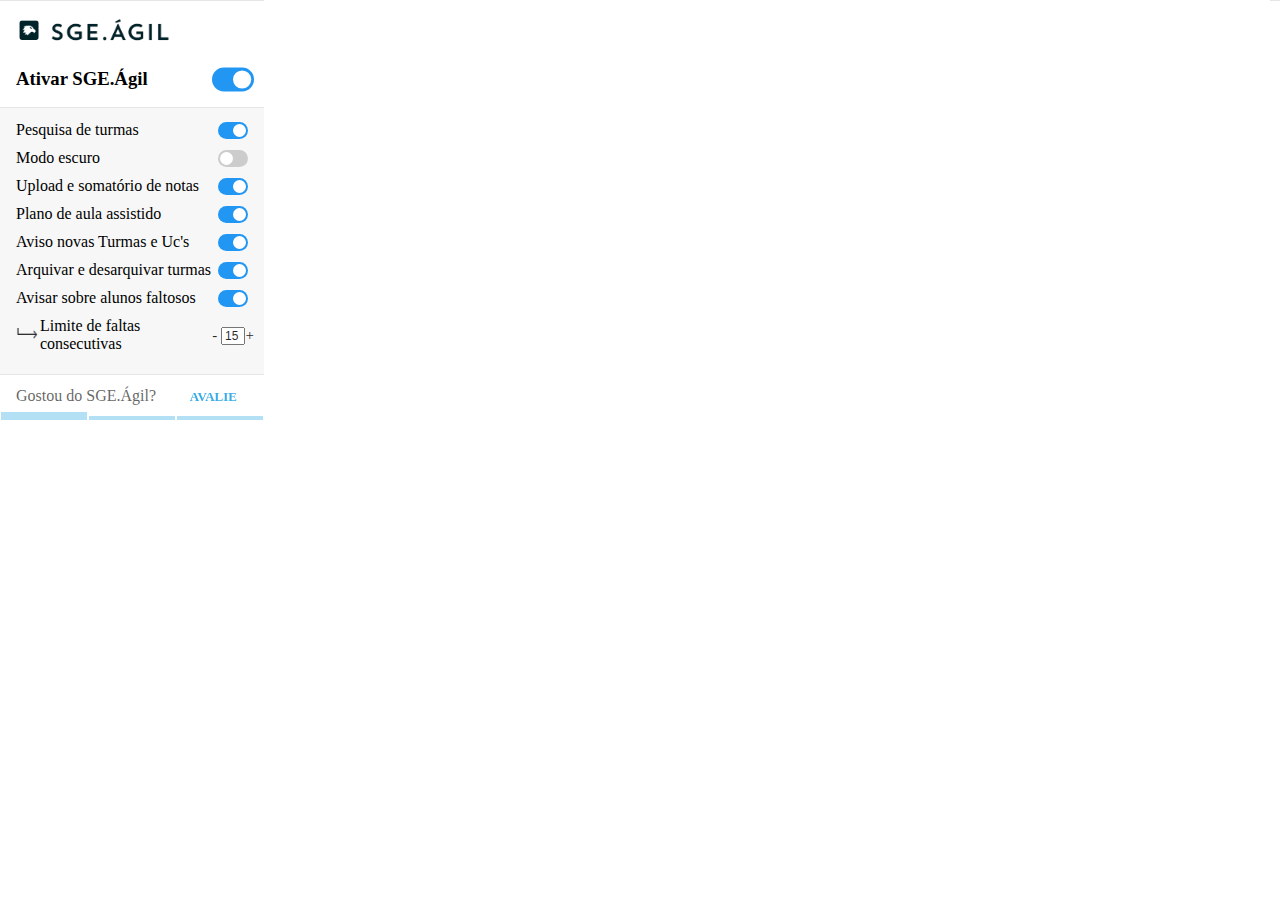
<file: index.html>
<!DOCTYPE html>
<html>
<head>
    <meta charset="utf-8">
    <title>SGE Ágil</title>
    <link rel="stylesheet" type="text/css" href="pop_up.css" media="screen" />
    <link rel="stylesheet" type="text/css" href="newhost.css" media="screen" />
    <script type="text/javascript" src="pop_up.js"></script>
</head>
<body>
    <div>
        <div>
            <div class="title">
                <a href="https://chrome.google.com/webstore/detail/sge-%C3%A1gil/lkhojjbphbkdefaikmcpiamkhcojdcin/reviews?ref=store-rating" target="_blank">
                    <div class="logo"> </div>
                </a>
                <div class="title-icons">
                    <h2 class="beta not-is-beta">(BETA)</h2>
                    <input class="hide" type="image" src="./icons/icon-config.svg" width="15" height="15">
                    <input class="hide" type="image" src="./icons/icon-help.svg" width="15" height="15">
                </div>
            </div>
        </div>
        <div class="menu menu-principal">
            <div class="menu sub-menu">
                <h3>Ativar SGE.Ágil</h3>
                <label class="switch">
                    <input type="checkbox" id="SGE_on">
                    <span class="slider round grande" id="SGE_on_swt"></span>        
                </label>
            </div>
        </div>
    </div>
    
    <div class ="body">
        <!-- Menu Solicitar HOST -->
        <div class="host">
            <strong>Aceitar novos termos</strong>
            <span id="host-message">Clique no botão abaixo para que o SGE Ágil possa ser habilitado neste novo link.</span>
            <span class="button_footer button_host" id="aceitar-host">
                <a class="not-active" href="" target="">Aceitar</a>
            </span>
            <span class="button_footer button_host oculto" id="fechar-host">
                <a class="not-active" href="" target="">Fechar</a>
            </span>
        </div>
        <!-- Sub menus -->
        <div class="menu-func" id="sub-menu">
            <!-- Botão Pesquisa -->
            <div class="menu sub-menu">
                <p>Pesquisa de turmas</p>
                <label class="switch">
                    <input type="checkbox" id="Pes_on">
                    <span class="slider round" id="Pes_on_swt"></span>        
                </label>
            </div>
            <!-- Botão Modo escuro -->
            <div class="menu sub-menu">
                <p>Modo escuro</p>
                <label class="switch">
                    <input type="checkbox" id="Dark_on">
                    <span class="slider round" id="Dark_on_swt"></span>        
                </label>
            </div>
            <!-- Botão Upload de notas -->
            <div class="menu sub-menu">
                <p>Upload e somatório de notas</p>
                <label class="switch">
                    <input type="checkbox" id="Upload_notas_on">
                    <span class="slider round" id="Upload_notas_on_swt"></span>        
                </label>
            </div>
            <!-- Botão Plano de aula assistido -->
            <div class="menu sub-menu">
                <p>Plano de aula assistido</p>
                <label class="switch">
                    <input type="checkbox" id="Plan_aula_on">
                    <span class="slider round" id="Plan_aula_on_swt"></span>        
                </label>
            </div>
            <!-- Botão Aviso Novas Ucs -->
            <div class="menu sub-menu">
                <p>Aviso novas Turmas e Uc's</p>
                <label class="switch">
                    <input type="checkbox" id="Aviso_new_on">
                    <span class="slider round" id="Aviso_new_on_swt"></span>        
                </label>
            </div>
            <!-- Botão Arquivar Turmas -->
            <div class="menu sub-menu">
                <p>Arquivar e desarquivar turmas</p>
                <label class="switch">
                    <input type="checkbox" id="Arq_turma_on">
                    <span class="slider round" id="Arq_turma_on_swt"></span>        
                </label>
            </div>
            <!-- Botão Aviso alunos faltosos -->
            <div class="menu sub-menu">
                <p>Avisar sobre alunos faltosos</p>
                <label class="switch">
                    <input type="checkbox" id="Aviso_faltas_on">
                    <span class="slider round" id="Aviso_faltas_on_swt"></span>        
                </label>
            </div>
            <!-- Edit Aviso alunos faltosos -->
            <div class="menu sub-menu">
                <input type="image" src="./icons/seta_lado_ultima.png" width="22" height="13.5" style="cursor: default;">
                <p style="margin-left: 2px;">Limite de faltas consecutivas</p>
                <label class="switch">
                    <span class="control" id="diminui-falta" style="left: -7px;">-</span>
                    <input class="limite_edit" type="number" min="5" max="30" value=15 id="Limite_faltas" >
                    <span class="control" id="aumenta-falta" style="right: -6px;">+</span>
                </label>
            </div>
        </div>
    </div>
    <script type="text/javascript" src="newHost.js"></script>
    <footer class="footer">
        <ul class="panels">
            <li class="tabpanel" id="footer-panel-0" aria-hidden="false">
                <span>Gostou do SGE.Ágil?</span>
                <span class="button_footer">
                    <a href="https://chrome.google.com/webstore/detail/sge-%C3%A1gil/lkhojjbphbkdefaikmcpiamkhcojdcin/reviews?ref=store-rating" target="_blank">AVALIE</a>
                </span>
            </li>
            <li class="tabpanel" id="footer-panel-1" aria-hidden="true">
                <span>Deseja apoiar o SGE.Ágil?</span>
                <span class="button_footer">
                    <a href="pagseguro/doe.html" target="_blank">DOE</a>
                </span>
            </li>
            <li class="tabpanel" id="footer-panel-2" aria-hidden="true">
                <span>Alguma dúvida?</span>
                <span class="button_footer">
                    <a href="pagseguro/ajuda.html" target="_blank">AJUDA</a>
                </span>
            </li>
        </ul>
        <ul class="tabs animated">
            <li>
                <button role="tab" id="footer-tab-0" aria-controls="footer-panel-0" aria-labelledby="footer-panel-description-0" aria-selected="true" tabindex="0"></button>
            </li>
            <li>
                <button role="tab" id="footer-tab-1" aria-controls="footer-panel-1" aria-labelledby="footer-panel-description-1" aria-selected="false" tabindex="-1"></button>
            </li>
            <li>
                <button role="tab" id="footer-tab-2" aria-controls="footer-panel-2" aria-labelledby="footer-panel-description-2" aria-selected="false" tabindex="-1"></button>
            </li>
        </ul>
    </footer>
    <div class="div_version">
        <span id="version_info"></span>
    </div>
    
    <script src="functions.js"></script>
</body>
</html>
</file>
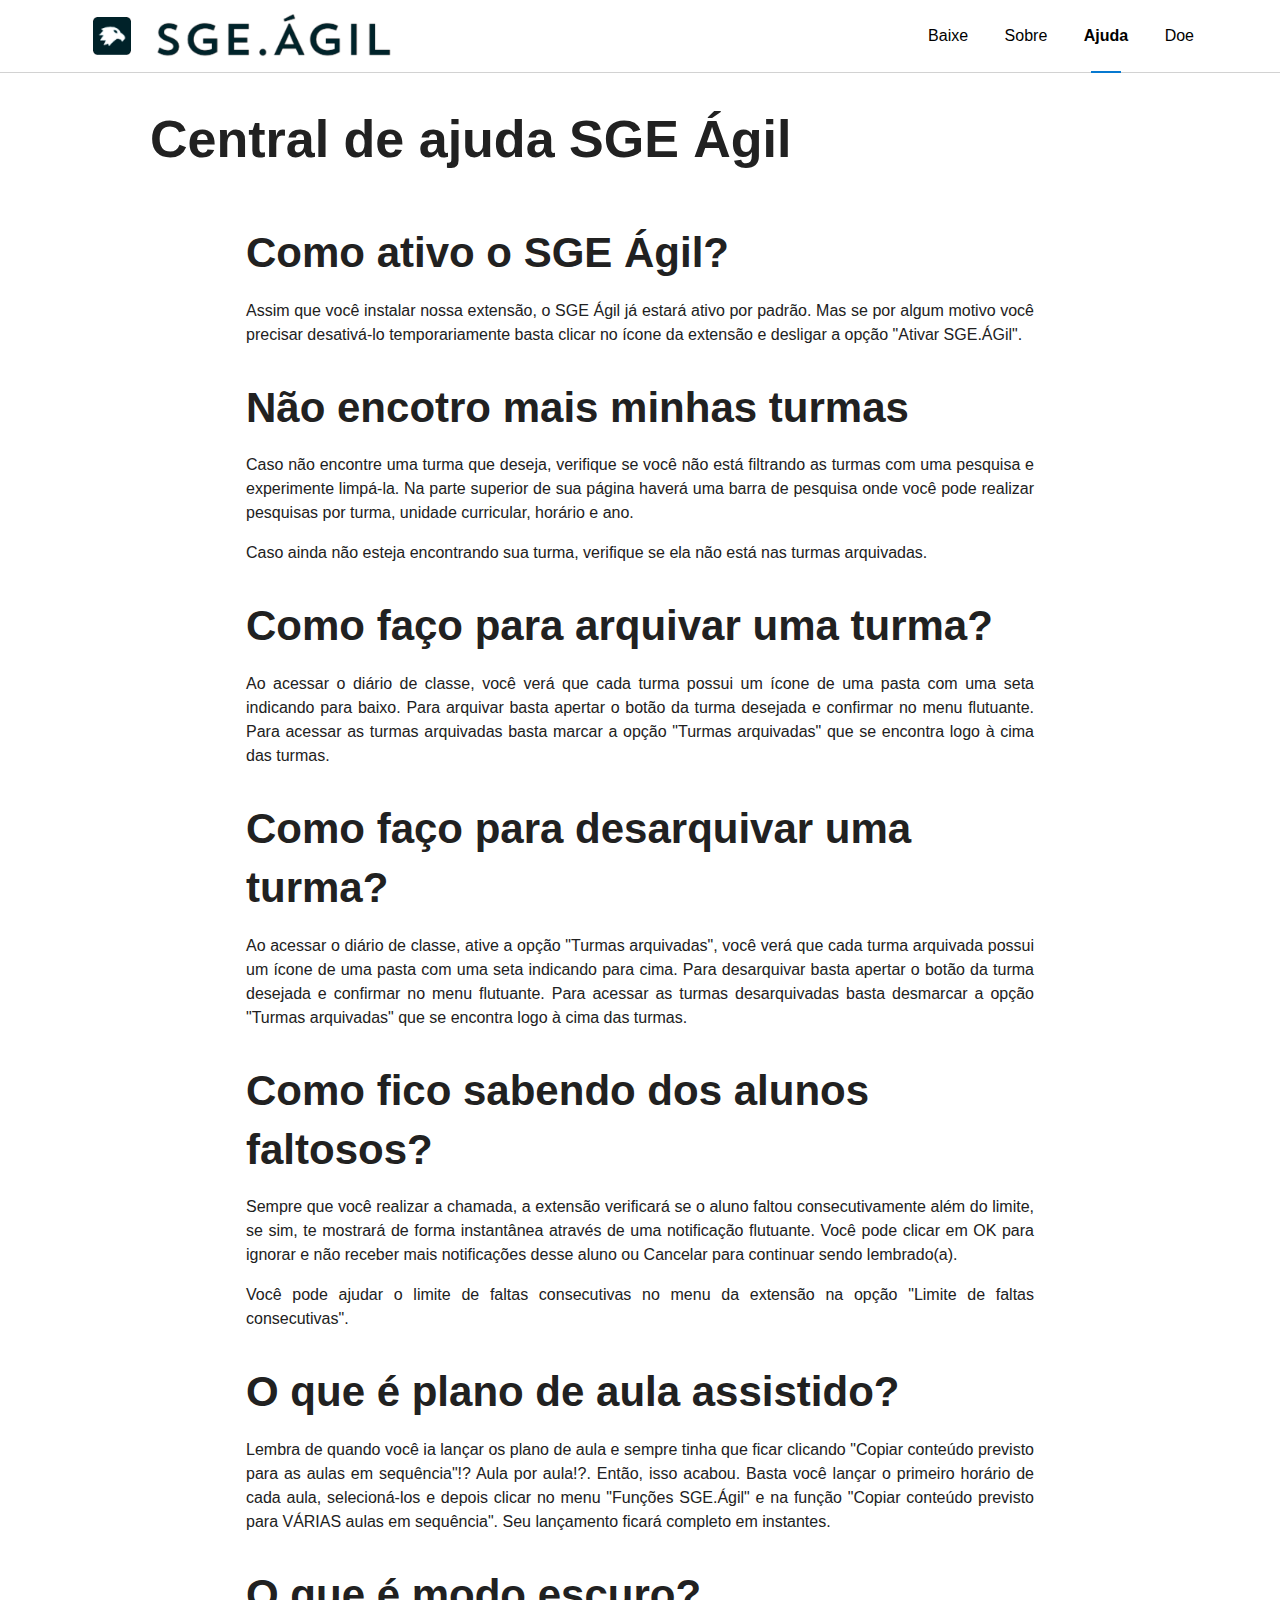
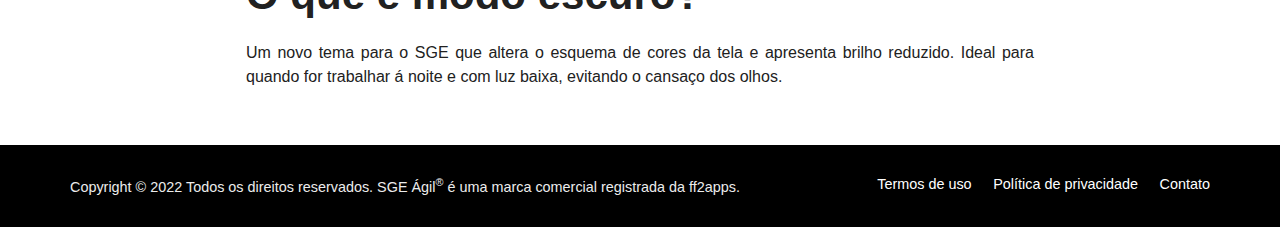
<file: pagseguro/ajuda.html>
<!DOCTYPE html>
<html lang="pt_BR">
<head>
    <meta charset="UTF-8">
    <meta name="viewport" content="width=device-width, initial-scale=1.0">
    <title>Doe para o SGE Ágil</title>
    <meta name="description" content="O SGE Ágil é um software gratuito, sustentado pela comunidade, e isso não seria possível sem o seu apoio contínuo.">
    <link rel="stylesheet" type="text/css" href="doe.css" media="screen" />
</head>
<body>
    <nav id="navbar" style="top: 0px;">
      <div class="container">
        <a href="" hreflang="pt-BR" id="navbar-logo">
          <img src="logo/Novo_darkblue.png" alt="Adblock Plus logo in navigation menu">
        </a>
        <ul id="navbar-menu">
          
            <li class="">
              <a href="https://chrome.google.com/webstore/detail/sge-%C3%A1gil/lkhojjbphbkdefaikmcpiamkhcojdcin/" hreflang="pt-BR" target="_blank">Baixe</a>
            </li>
          
            <li class="">
              <a href="sobre.html" hreflang="pt-BR">Sobre</a>
            </li>
          
            <li class="active">
            <a href="ajuda.html" hreflang="pt-BR">Ajuda</a>
          </li>
          <li class="">
            <a href="doe.html" hreflang="pt-BR">Doe</a>
          </li>
        </ul>
      </div>
    </nav>
    <div class="container-doar just">
        <h1 class="">Central de ajuda SGE Ágil</h1>
        <div class="sobre">
          <h2 class="">Como ativo o SGE Ágil?</h2>
          <p>
            Assim que você instalar nossa extensão, o SGE Ágil já estará ativo por padrão. Mas se por algum motivo você precisar desativá-lo temporariamente basta clicar no ícone da extensão e desligar a opção "Ativar SGE.ÁGil".
          </p>
          <h2 class="">Não encotro mais minhas turmas</h2>
          <p>
            Caso não encontre uma turma que deseja, verifique se você não está filtrando as turmas com uma pesquisa e experimente limpá-la. Na parte superior de sua página haverá uma barra de pesquisa onde você pode realizar pesquisas por turma, unidade curricular, horário e ano.
          </p>
          <p>
            Caso ainda não esteja encontrando sua turma, verifique se ela não está nas turmas arquivadas.
          </p>
          <h2 class="">Como faço para arquivar uma turma?</h2>
          <p>
            Ao acessar o diário de classe, você verá que cada turma possui um ícone de uma pasta com uma seta indicando para baixo. Para arquivar basta apertar o botão da turma desejada e confirmar no menu flutuante. Para acessar as turmas arquivadas basta marcar a opção "Turmas arquivadas" que se encontra logo à cima das turmas.
          </p>
          <h2 class="">Como faço para desarquivar uma turma?</h2>
          <p>
            Ao acessar o diário de classe, ative a opção "Turmas arquivadas", você verá que cada turma arquivada possui um ícone de uma pasta com uma seta indicando para cima. Para desarquivar basta apertar o botão da turma desejada e confirmar no menu flutuante. Para acessar as turmas desarquivadas basta desmarcar a opção "Turmas arquivadas" que se encontra logo à cima das turmas.
          </p>
          <h2 class="">Como fico sabendo dos alunos faltosos?</h2>
          <p>
            Sempre que você realizar a chamada, a extensão verificará se o aluno faltou consecutivamente além do limite, se sim, te mostrará de forma instantânea através de uma notificação flutuante. Você pode clicar em OK para ignorar e não receber mais notificações desse aluno ou Cancelar para continuar sendo lembrado(a).
          </p>
          <p>
            Você pode ajudar o limite de faltas consecutivas no menu da extensão na opção "Limite de faltas consecutivas".
          </p>
          <h2 class="">O que é plano de aula assistido?</h2>
          <p>
            Lembra de quando você ia lançar os plano de aula e sempre tinha que ficar clicando "Copiar conteúdo previsto para as aulas em sequência"!? Aula por aula!?. Então, isso acabou. Basta você lançar o primeiro horário de cada aula, selecioná-los e depois clicar no menu "Funções SGE.Ágil" e na função "Copiar conteúdo previsto para VÁRIAS aulas em sequência". Seu lançamento ficará completo em instantes.
          </p>
          <h2 class="">O que é modo escuro?</h2>
          <p>
            Um novo tema para o SGE que altera o esquema de cores da tela e apresenta brilho reduzido. Ideal para quando for trabalhar á noite e com luz baixa, evitando o cansaço dos olhos.
          </p>
        </div>                                   
    </div>
    <footer id="footer" class="content">
      <div class="footer-wrap footer-legal-links">
        <div class="container">
          <div id="footer-legal">
            <p id="copyright-notice">Copyright © 2022 Todos os direitos reservados. SGE Ágil<sup>®</sup> é uma marca comercial registrada da ff2apps.</p>
            <ul id="legal-list">
              <li><a href="terms.html" hreflang="pt-br">Termos de uso</a></li>
              <li><a href="privacy.html" hreflang="pt-br">Política de privacidade</a></li>
              <li><a href="contato.html" hreflang="pt-br">Contato</a></li> 
            </ul>
          </div>
        </div>
      </div>
    </footer>
    
</body>
</html>
</file>
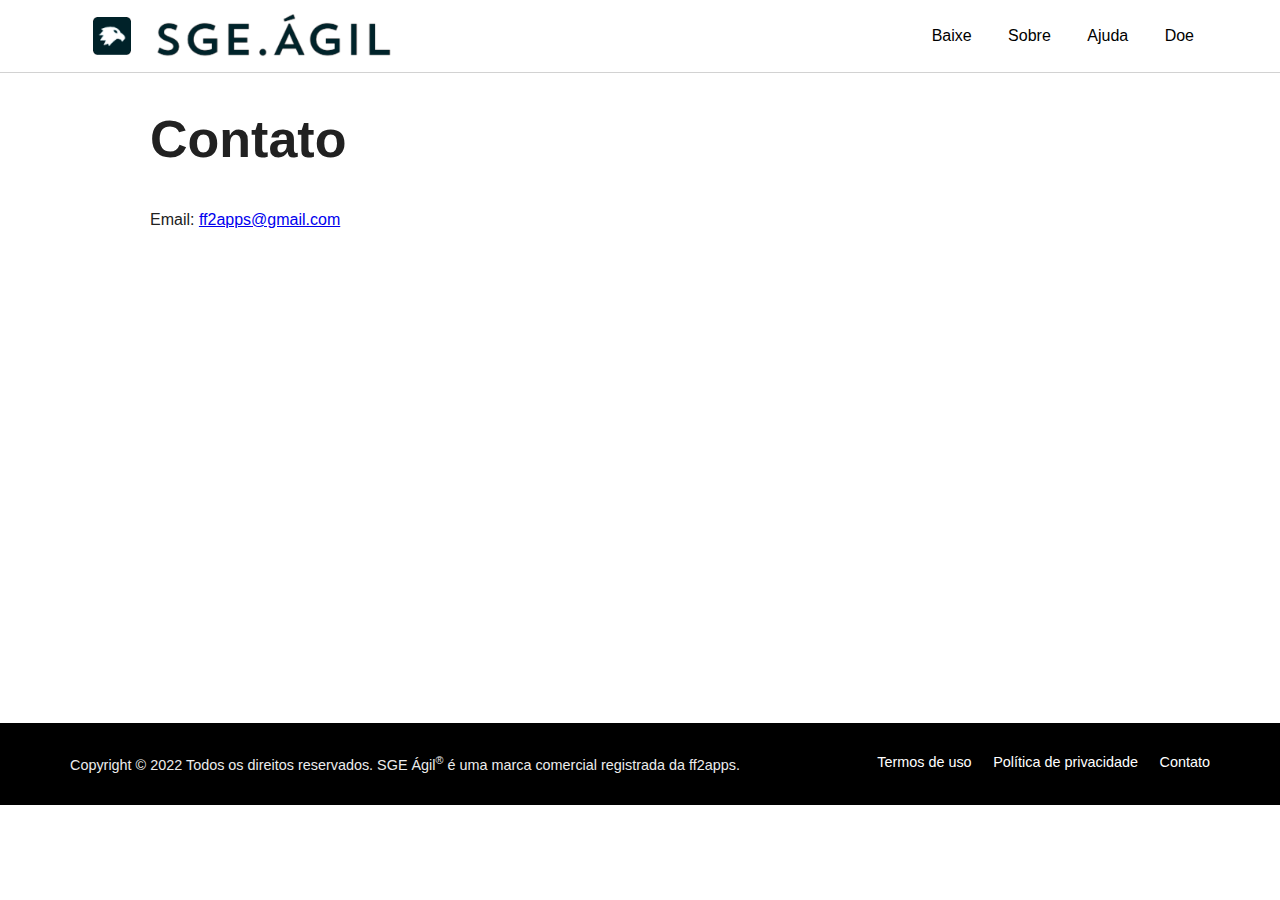
<file: pagseguro/contato.html>
<!DOCTYPE html>
<html lang="pt_BR">
<head>
    <meta charset="UTF-8">
    <meta name="viewport" content="width=device-width, initial-scale=1.0">
    <title>Doe para o SGE Ágil</title>
    <meta name="description" content="O SGE Ágil é um software gratuito, sustentado pela comunidade, e isso não seria possível sem o seu apoio contínuo.">
    <link rel="stylesheet" type="text/css" href="doe.css" media="screen" />
</head>
<body>
    <nav id="navbar" style="top: 0px;">
      <div class="container">
        <a href="" hreflang="pt-BR" id="navbar-logo">
          <img src="logo/Novo_darkblue.png" alt="Adblock Plus logo in navigation menu">
        </a>
        <ul id="navbar-menu">
          
          <li class="">
            <a href="https://chrome.google.com/webstore/detail/sge-%C3%A1gil/lkhojjbphbkdefaikmcpiamkhcojdcin/" hreflang="pt-BR" target="_blank">Baixe</a>
          </li>
        
          <li class="">
            <a href="sobre.html" hreflang="pt-BR">Sobre</a>
          </li>
          
          <li>
            <a href="ajuda.html" hreflang="pt-BR">Ajuda</a>
          </li>
          <li class="">
            <a href="doe.html" hreflang="pt-BR">Doe</a>
          </li>
        </ul>
      </div>
    </nav>
    <div class="container-doar">
        <h1 class="">Contato</h1>
        <p>
          <strong>Email: </strong>
          <a href="mailto:ff2apps@gmail.com">ff2apps@gmail.com</a>  
        </p>                 
        <br>
        <br>
        <br>
        <br>
        <br>
        <br>
        <br>
        <br>
        <br>
        <br>
        <br>
        <br>
        <br>
        <br>
        <br>
        <br>                 
        <br>
    </div>
    <footer id="footer" class="content">
      <div class="footer-wrap footer-legal-links">
        <div class="container">
          <div id="footer-legal">
            <p id="copyright-notice">Copyright © 2022 Todos os direitos reservados. SGE Ágil<sup>®</sup> é uma marca comercial registrada da ff2apps.</p>
            <ul id="legal-list">
              <li><a href="terms.html" hreflang="pt-br">Termos de uso</a></li>
              <li><a href="privacy.html" hreflang="pt-br">Política de privacidade</a></li>
              <li><a href="" hreflang="pt-br">Contato</a></li> 
            </ul>
          </div>
        </div>
      </div>
    </footer>
    
</body>
</html>
</file>
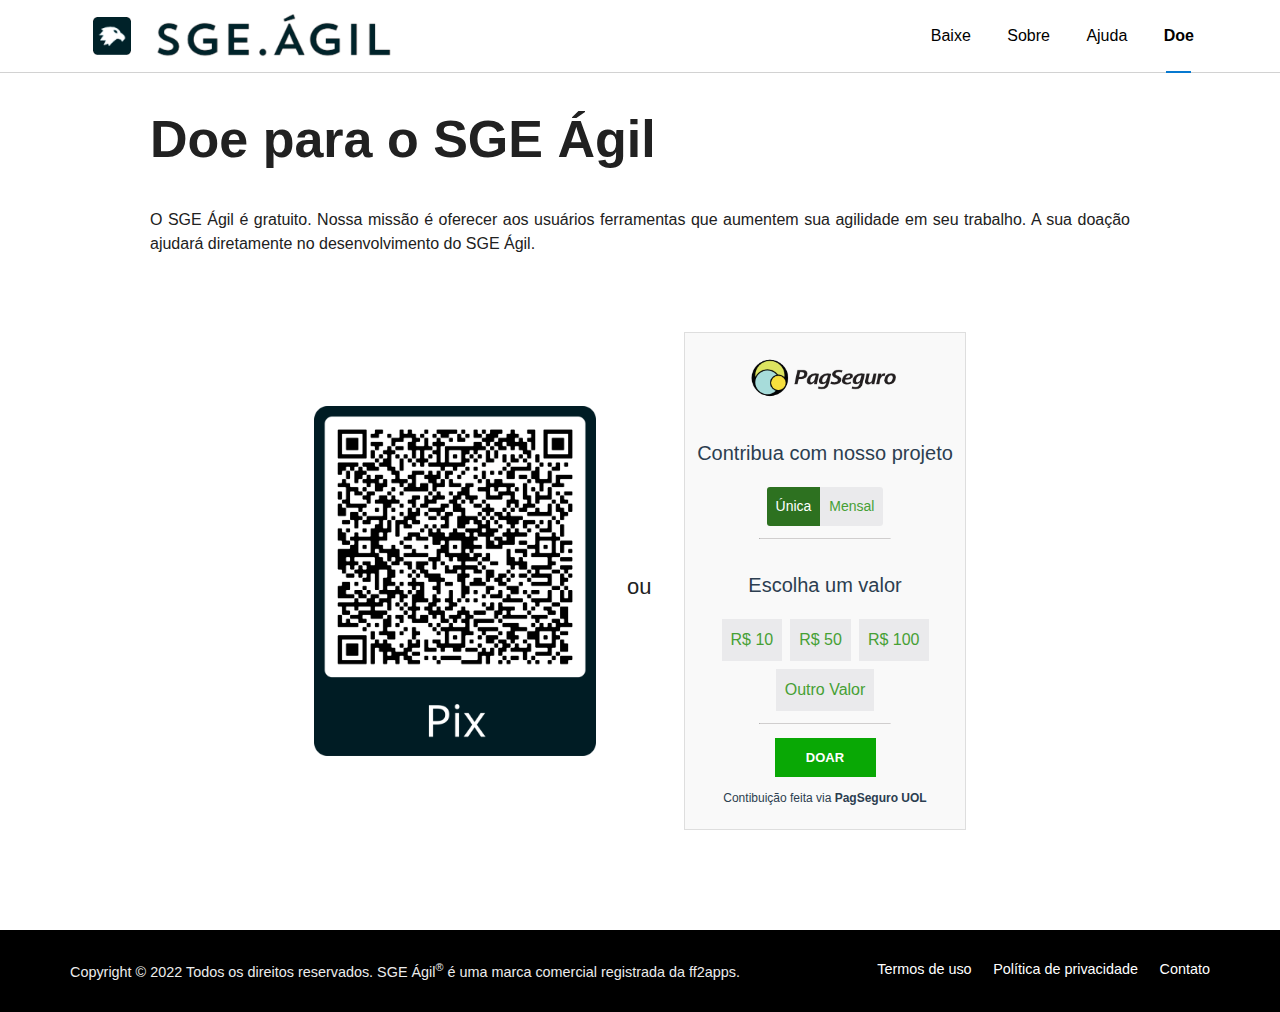
<file: pagseguro/doe.html>
<!DOCTYPE html>
<html lang="pt_BR">
<head>
    <meta charset="UTF-8">
    <meta name="viewport" content="width=device-width, initial-scale=1.0">
    <title>Doe para o SGE Ágil</title>
    <meta name="description" content="O SGE Ágil é um software gratuito, sustentado pela comunidade, e isso não seria possível sem o seu apoio contínuo.">
    <link rel="stylesheet" type="text/css" href="doe.css" media="screen" />
</head>
<body>
    <nav id="navbar" style="top: 0px;">
      <div class="container">
        <a href="" hreflang="pt-BR" id="navbar-logo">
          <img src="logo/Novo_darkblue.png" alt="Adblock Plus logo in navigation menu">
        </a>
        <ul id="navbar-menu">
          
          <li class="">
            <a href="https://chrome.google.com/webstore/detail/sge-%C3%A1gil/lkhojjbphbkdefaikmcpiamkhcojdcin/" hreflang="pt-BR" target="_blank">Baixe</a>
          </li>
        
          <li class="">
            <a href="sobre.html" hreflang="pt-BR">Sobre</a>
          </li>
          
          <li>
            <a href="ajuda.html" hreflang="pt-BR">Ajuda</a>
          </li>
          <li class="active">
            <a href="doe2.html" hreflang="pt-BR">Doe</a>
          </li>
        </ul>
      </div>
    </nav>
    <div class="container-doar">
        <h1 class="">Doe para o SGE Ágil</h1>
        <p>
            O SGE Ágil é gratuito. Nossa missão é oferecer aos usuários ferramentas que aumentem sua agilidade em seu trabalho. A sua doação ajudará diretamente no desenvolvimento do SGE Ágil.
        </p>
        <div class="metodos-doar">
          <span id="ou">ou</span>
          <div id="doar-pix" class="pix">
            <img src="qr_codes/pix/black_pix.png" alt="Qrcode Pix" class="qr" width="282px">
          </div>
          <div id="doar-pagseguro" data-receiveremail="ff2apps@gmail.com" data-title="Contribua com nosso projeto" data-logo="logo/pagseguro-contribua-simples.png" data-v-app="">
            <form class="mainForm" data-v-c4184e20="">
              <div class="logo" data-v-c4184e20="">
                <img alt="Logo" src="logo/pagseguro-contribua-simples.png" data-v-c4184e20="">
              </div>
              <h2 class="contrib-title" data-v-c4184e20="">Contribua com nosso projeto</h2>
              <div class="frequency" data-v-c4184e20="">
                <div id="unica" class="unique active" data-v-c4184e20="">Única</div>
                <div id="mensal"class="monthly" data-v-c4184e20="">Mensal</div>
              </div>
              <p id="mensal-info" class="monthly-info" data-v-c4184e20="" style="display: none;">Você pode cancelar a qualquer momento direto na sua conta PagSeguro.</p>
              <hr data-v-c4184e20="">
              <h2 class="amount-title" data-v-c4184e20="">Escolha um valor</h2>
              <div class="amounts" data-v-c4184e20="">
                <div id="b10" class="option" data-v-c4184e20="">R$ 10</div>
                <div id="b50" class="option" data-v-c4184e20="">R$ 50</div>
                <div id="b100" class="option" data-v-c4184e20="">R$ 100</div>
                <div id="bOutro" class="option" data-v-c4184e20="">Outro Valor</div>
              </div>
              <hr data-v-c4184e20="">

              <div id="div-custom-amount" class="custom-amount hide" data-v-c4184e20="">
                <label data-v-c4184e20="">Valor personalizado:</label>
                <input id="custom-amount-input" type="text" placeholder="R$ 123,99" class="customAmountInput" data-v-7fed7e61="" data-v-c4184e20="">
              </div>
              <div id="div-error" class="error" data-v-c4184e20="">
  
              </div>
              <div data-v-c4184e20="">
                <div id="div-link" data-v-c4184e20="" style="display: none;">
                  <p class="payLink" data-v-c4184e20=""><a href="" target="_blank" data-v-c4184e20="">Clique aqui</a> para prosseguir</p>
                  </div>
                <div id="submit" class="submit" data-v-c4184e20="">Doar</div>
              </div>
              <p class="by" data-v-c4184e20="">Contibuição feita via <a data-v-c4184e20="">PagSeguro UOL</a></p>
            </form>
          </div>
        </div> 
        <link rel="stylesheet" type="text/css" href="app.css" media="screen" />                                 
    </div>
    <script type="text/javascript" src="doe.js"></script>
    <footer id="footer" class="content">
      <div class="footer-wrap footer-legal-links">
        <div class="container">
          <div id="footer-legal">
            <p id="copyright-notice">Copyright © 2022 Todos os direitos reservados. SGE Ágil<sup>®</sup> é uma marca comercial registrada da ff2apps.</p>
            <ul id="legal-list">
              <li><a href="terms.html" hreflang="pt-br">Termos de uso</a></li>
              <li><a href="privacy.html" hreflang="pt-br">Política de privacidade</a></li>
              <li><a href="contato.html" hreflang="pt-br">Contato</a></li> 
            </ul>
          </div>
        </div>
      </div>
    </footer>
    
</body>
</html>
</file>
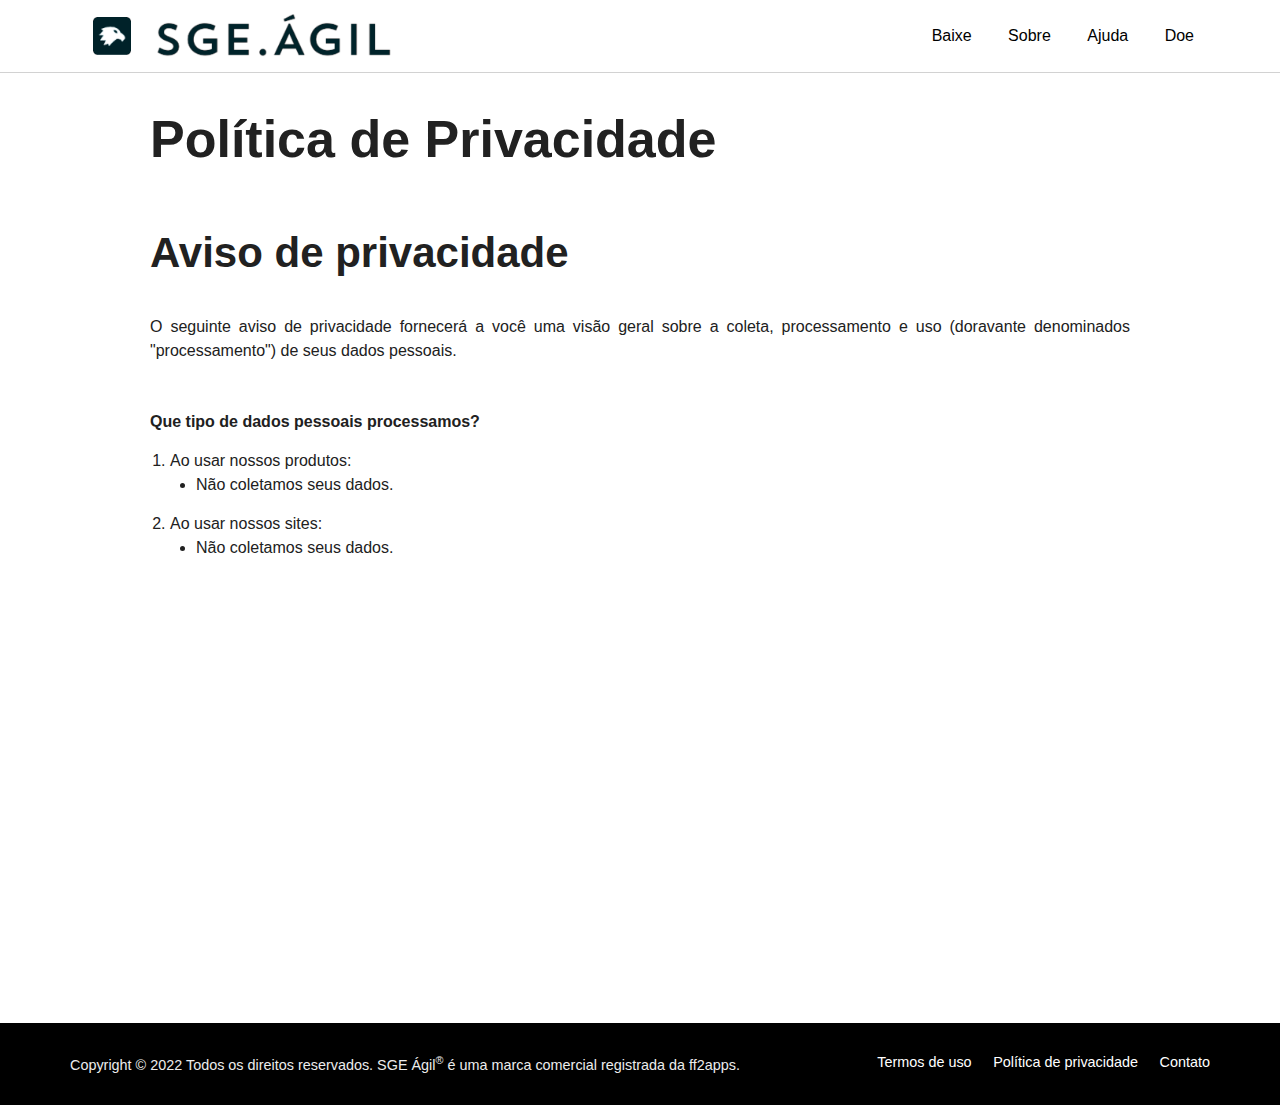
<file: pagseguro/privacy.html>
<!DOCTYPE html>
<html lang="pt_BR">
<head>
    <meta charset="UTF-8">
    <meta name="viewport" content="width=device-width, initial-scale=1.0">
    <title>Doe para o SGE Ágil</title>
    <meta name="description" content="O SGE Ágil é um software gratuito, sustentado pela comunidade, e isso não seria possível sem o seu apoio contínuo.">
    <link rel="stylesheet" type="text/css" href="doe.css" media="screen" />
</head>
<body>
    <nav id="navbar" style="top: 0px;">
      <div class="container">
        <a href="" hreflang="pt-BR" id="navbar-logo">
          <img src="logo/Novo_darkblue.png" alt="Adblock Plus logo in navigation menu">
        </a>
        <ul id="navbar-menu">
          
          <li class="">
            <a href="https://chrome.google.com/webstore/detail/sge-%C3%A1gil/lkhojjbphbkdefaikmcpiamkhcojdcin/" hreflang="pt-BR" target="_blank">Baixe</a>
          </li>
        
          <li class="">
            <a href="sobre.html" hreflang="pt-BR">Sobre</a>
          </li>
          
          <li>
            <a href="ajuda.html" hreflang="pt-BR">Ajuda</a>
          </li>
          <li class="">
            <a href="doe.html" hreflang="pt-BR">Doe</a>
          </li>
        </ul>
      </div>
    </nav>
    <div class="container-doar">
        <h1 class="">Política de Privacidade</h1>
        <h2>Aviso de privacidade</h2>   
        <p>O seguinte aviso de privacidade fornecerá a você uma visão geral sobre a coleta, processamento e uso (doravante denominados "processamento") de seus dados pessoais.</p>   
        
        <h3>Que tipo de dados pessoais processamos?</h3>
        <ol style="list-style: auto; margin-left: 20px;">
          <li style="margin-bottom: 15px;">
            Ao usar nossos produtos:
            <ul>
              <li style="list-style: disc; margin-left: 26px;">Não coletamos seus dados.</li>
            </ul>
          </li>
          <li style="margin-bottom: 15px;">
            Ao usar nossos sites:
            <ul>
              <li style="list-style: disc; margin-left: 26px;">Não coletamos seus dados.</li>
            </ul>
          </li>
        </ol>
        <br>
        <br>
        <br>
        <br>
        <br>
        <br>
        <br>
        <br>
        <br>
        <br>
        <br>
        <br>
        <br>
        <br>
        <br>
        <br>                 
        <br>
    </div>
    <footer id="footer" class="content">
      <div class="footer-wrap footer-legal-links">
        <div class="container">
          <div id="footer-legal">
            <p id="copyright-notice">Copyright © 2022 Todos os direitos reservados. SGE Ágil<sup>®</sup> é uma marca comercial registrada da ff2apps.</p>
            <ul id="legal-list">
              <li><a href="terms.html" hreflang="pt-br">Termos de uso</a></li>
              <li><a href="privacy.html" hreflang="pt-br">Política de privacidade</a></li>
              <li><a href="contato.html" hreflang="pt-br">Contato</a></li> 
            </ul>
          </div>
        </div>
      </div>
    </footer>
    
</body>
</html>
</file>
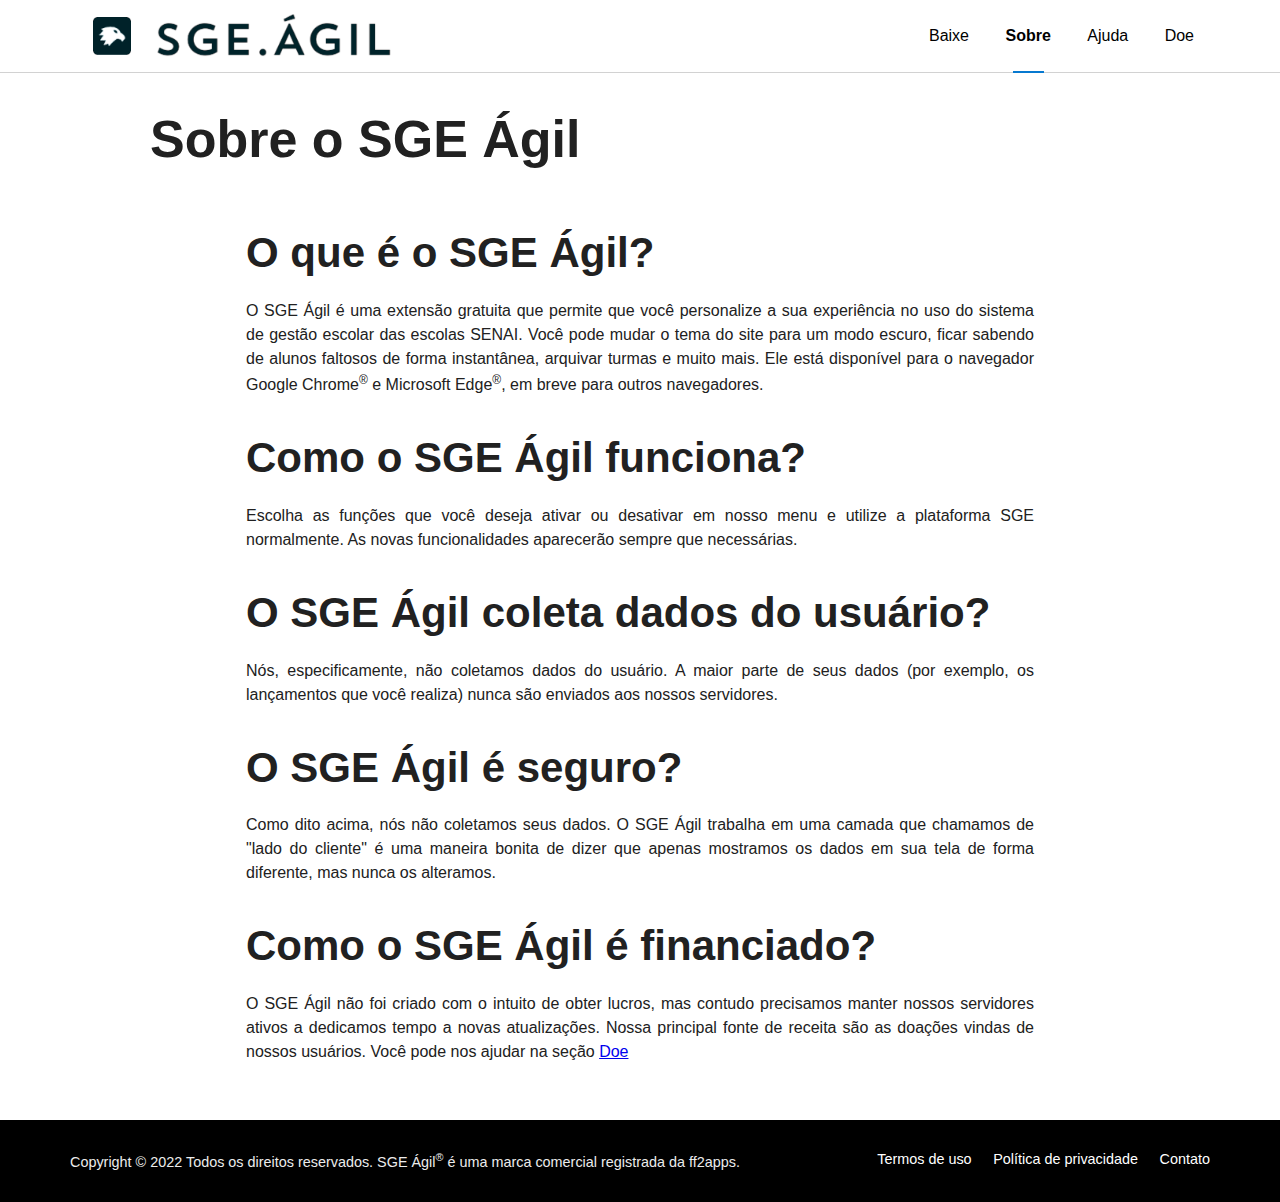
<file: pagseguro/sobre.html>
<!DOCTYPE html>
<html lang="pt_BR">
<head>
    <meta charset="UTF-8">
    <meta name="viewport" content="width=device-width, initial-scale=1.0">
    <title>Doe para o SGE Ágil</title>
    <meta name="description" content="O SGE Ágil é um software gratuito, sustentado pela comunidade, e isso não seria possível sem o seu apoio contínuo.">
    <link rel="stylesheet" type="text/css" href="doe.css" media="screen" />
</head>
<body>
    <nav id="navbar" style="top: 0px;">
      <div class="container">
        <a href="" hreflang="pt-BR" id="navbar-logo">
          <img src="logo/Novo_darkblue.png" alt="Adblock Plus logo in navigation menu">
        </a>
        <ul id="navbar-menu">
          
          <li class="">
            <a href="https://chrome.google.com/webstore/detail/sge-%C3%A1gil/lkhojjbphbkdefaikmcpiamkhcojdcin/" hreflang="pt-BR" target="_blank">Baixe</a>
          </li>
        
          <li class="active">
            <a href="" hreflang="pt-BR">Sobre</a>
          </li>
          
          <li>
            <a href="ajuda.html" hreflang="pt-BR">Ajuda</a>
          </li>
          <li class="">
            <a href="doe.html" hreflang="pt-BR">Doe</a>
          </li>
        </ul>
      </div>
    </nav>
    <div class="container-doar">
        <h1 class="">Sobre o SGE Ágil</h1>
        <div class="sobre">
          <h2 class="">O que é o SGE Ágil?</h2>
          <p>
            O SGE Ágil é uma extensão gratuita que permite que você personalize a sua experiência no uso do sistema de gestão escolar das escolas SENAI. Você pode mudar o tema do site para um modo escuro, ficar sabendo de alunos faltosos de forma instantânea, arquivar turmas e muito mais. Ele está disponível para o navegador Google Chrome<sup>®</sup> e Microsoft Edge<sup>®</sup>, em breve para outros navegadores.
          </p>
          <h2 class="">Como o SGE Ágil funciona?</h2>
          <p>
            Escolha as funções que você deseja ativar ou desativar em nosso menu e utilize a plataforma SGE normalmente. As novas funcionalidades aparecerão sempre que necessárias.
          </p>
          <h2 class="">O SGE Ágil coleta dados do usuário?</h2>
          <p>
            Nós, especificamente, não coletamos dados do usuário. A maior parte de seus dados (por exemplo, os lançamentos que você realiza) nunca são enviados aos nossos servidores.
          </p>
          <h2 class="">O SGE Ágil é seguro?</h2>
          <p>
            Como dito acima, nós não coletamos seus dados. O SGE Ágil trabalha em uma camada que chamamos de "lado do cliente" é uma maneira bonita de dizer que apenas mostramos os dados em sua tela de forma diferente, mas nunca os alteramos.
          </p>
          <h2 class="">Como o SGE Ágil é financiado?</h2>
          <p>
            O SGE Ágil não foi criado com o intuito de obter lucros, mas contudo precisamos manter nossos servidores ativos a dedicamos tempo a novas atualizações. Nossa principal fonte de receita são as doações vindas de nossos usuários. Você pode nos ajudar na seção <a href="doe.html" hreflang="pt-BR">Doe</a>
          </p>
        </div>                                   
    </div>
    <footer id="footer" class="content">
      <div class="footer-wrap footer-legal-links">
        <div class="container">
          <div id="footer-legal">
            <p id="copyright-notice">Copyright © 2022 Todos os direitos reservados. SGE Ágil<sup>®</sup> é uma marca comercial registrada da ff2apps.</p>
            <ul id="legal-list">
              <li><a href="terms.html" hreflang="pt-br">Termos de uso</a></li>
              <li><a href="privacy.html" hreflang="pt-br">Política de privacidade</a></li>
              <li><a href="contato.html" hreflang="pt-br">Contato</a></li> 
            </ul>
          </div>
        </div>
      </div>
    </footer>
    
</body>
</html>
</file>
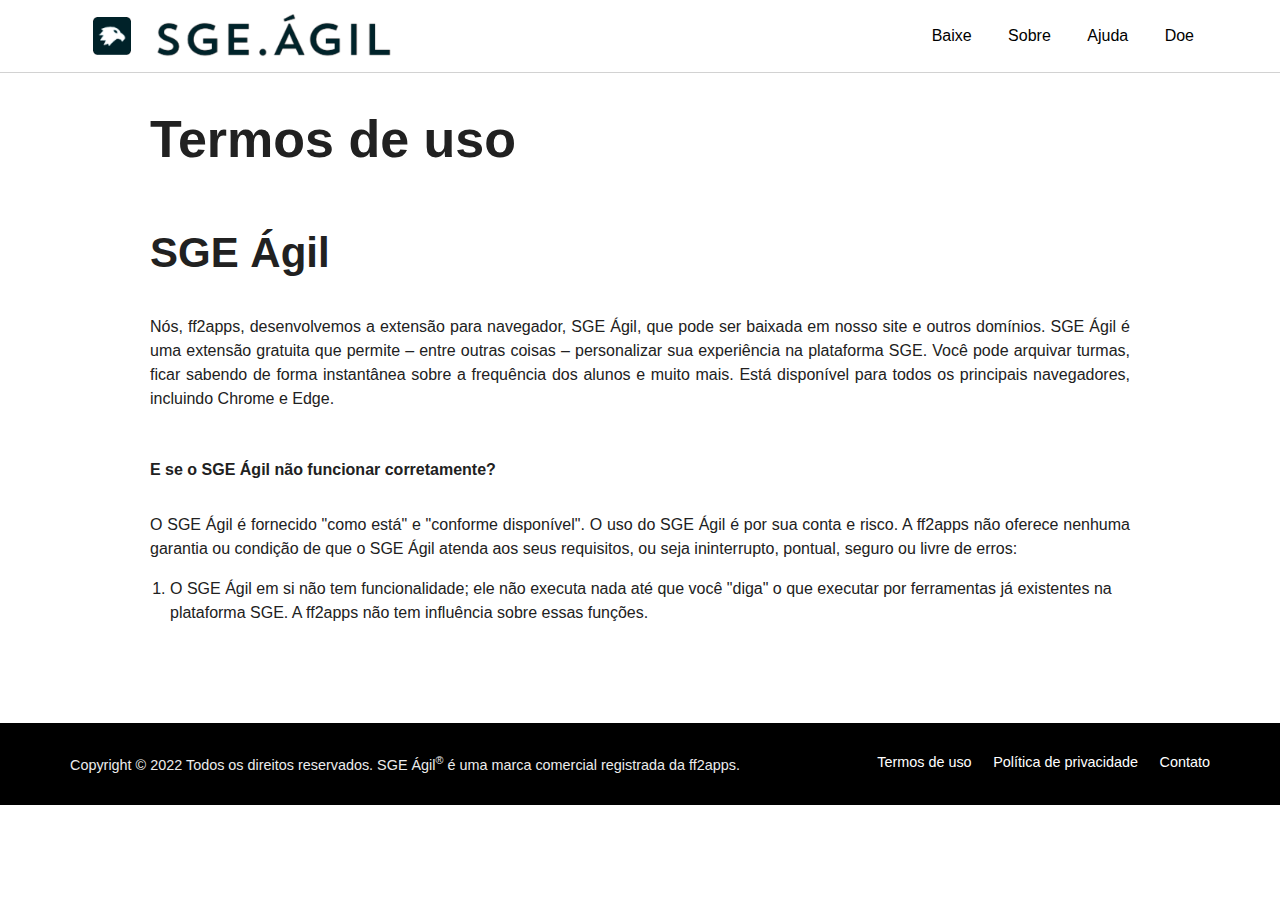
<file: pagseguro/terms.html>
<!DOCTYPE html>
<html lang="pt_BR">
<head>
    <meta charset="UTF-8">
    <meta name="viewport" content="width=device-width, initial-scale=1.0">
    <title>Doe para o SGE Ágil</title>
    <meta name="description" content="O SGE Ágil é um software gratuito, sustentado pela comunidade, e isso não seria possível sem o seu apoio contínuo.">
    <link rel="stylesheet" type="text/css" href="doe.css" media="screen" />
</head>
<body>
    <nav id="navbar" style="top: 0px;">
      <div class="container">
        <a href="" hreflang="pt-BR" id="navbar-logo">
          <img src="logo/Novo_darkblue.png" alt="Adblock Plus logo in navigation menu">
        </a>
        <ul id="navbar-menu">
          
          <li class="">
            <a href="https://chrome.google.com/webstore/detail/sge-%C3%A1gil/lkhojjbphbkdefaikmcpiamkhcojdcin/" hreflang="pt-BR" target="_blank">Baixe</a>
          </li>
        
          <li class="">
            <a href="sobre.html" hreflang="pt-BR">Sobre</a>
          </li>
          
          <li>
            <a href="ajuda.html" hreflang="pt-BR">Ajuda</a>
          </li>
          <li class="">
            <a href="doe.html" hreflang="pt-BR">Doe</a>
          </li>
        </ul>
      </div>
    </nav>
    <div class="container-doar">
        <h1 class="">Termos de uso</h1>
        <h2>SGE Ágil</h2>   
        <p>Nós, ff2apps, desenvolvemos a extensão para navegador, SGE Ágil, que pode ser baixada em nosso site e outros domínios. SGE Ágil é uma extensão gratuita que permite – entre outras coisas – personalizar sua experiência na plataforma SGE. Você pode arquivar turmas, ficar sabendo de forma instantânea sobre a frequência dos alunos e muito mais. Está disponível para todos os principais navegadores, incluindo Chrome e Edge.</p>   
        
        <h3>E se o SGE Ágil não funcionar corretamente?</h3>  
        <p>O SGE Ágil é fornecido "como está" e "conforme disponível". O uso do SGE Ágil é por sua conta e risco. A ff2apps não oferece nenhuma garantia ou condição de que o SGE Ágil atenda aos seus requisitos, ou seja ininterrupto, pontual, seguro ou livre de erros:</p>
        <ol style="list-style: auto; margin-left: 20px;">
          <li style="margin-bottom: 15px;">
            O SGE Ágil em si não tem funcionalidade; ele não executa nada até que você "diga" o que executar por ferramentas já existentes na plataforma SGE. A ff2apps não tem influência sobre essas funções.
          </li>
        </ol>
    </div>
    <footer id="footer" class="content">
      <div class="footer-wrap footer-legal-links">
        <div class="container">
          <div id="footer-legal">
            <p id="copyright-notice">Copyright © 2022 Todos os direitos reservados. SGE Ágil<sup>®</sup> é uma marca comercial registrada da ff2apps.</p>
            <ul id="legal-list">
              <li><a href="terms.html" hreflang="pt-br">Termos de uso</a></li>
              <li><a href="privacy.html" hreflang="pt-br">Política de privacidade</a></li>
              <li><a href="contato.html" hreflang="pt-br">Contato</a></li> 
            </ul>
          </div>
        </div>
      </div>
    </footer>
    
</body>
</html>
</file>
<file: pop_up.css>
body {
    /* height: 350px; */
    width: 264px;
    margin: 0;
}

body>div {
  /* padding: 0 10px; */
  border-top: 1px solid #e6e6e6;
}

/* Barra Superior*/
.title{
    font-weight: bold;
    margin: 16px;
    /* padding: 8px 0 5px; */
    display: flex;
    align-items: center;
}
.title-icons{
  position: relative;
  margin-left: auto;
}
.logo{
    display: inline-block;
    width: 154px;
    height: 26px;
    background-size: contain !important;
    /*background: url(chrome-extension://bpconcjcammlapcogcnnelfmaeghhagj/images/logo/nimbus_capture_full.svg) no-repeat;*/
    background: url(./logo/logo_alpha.png) no-repeat;
}
.icon-config{
    background: url(./icon-config.svg)  center no-repeat;
}
.icon-help{
    background: url(./icon-help.svg) center no-repeat;
}

/* Menu e menuPrincipal*/
.menu {
  display: flex;
  align-items: center;
}
.menu-principal{
  margin: 0 16px 12px;
  /* padding: 0 5px 0 5px; */
}
.menu-func{
  position: relative;
  padding: 8px 16px 16px;
  /* border: 0.1rem solid rgba(0, 0, 0, 0.384); */
  /* border-radius: 6px; */
  background: #f7f7f7;
}
footer{
  border-top: 1px solid #e6e6e6;
  /* background: rgb(250,250,250); */
  --animation-time: 4s;
}
.sub-menu{
  display: flex;
  padding: 5px 0 5px 0;
  width: 100%;
  align-items: center;
}
.menu p{
  margin: 0px;
}
.menu h3{
  margin: 0px;
}

.switch input.limite_edit {
  position: absolute;
  opacity: 1;
  width: 16px;
  height: 12px;
  margin-left: auto;
  font-size: 0.75rem;
  right: 3px;
}

/* Desativa as setas do number */
input[type=number]::-webkit-inner-spin-button, 
input[type=number]::-webkit-outer-spin-button { 
  -webkit-appearance: none; 
  margin: 0; 
}

span.control {
  position: absolute;
  font-size: 15px;
  cursor: pointer;
}

span, p, h3 {
  cursor: default;
}

footer {
  display: flex;
  flex-direction: column;
  position: relative;
  /* justify-content: space-between;
  align-items: center; */
  /* margin-top: 5px; */
  height: 49px;
}

.footer span, .div_version span {
  position: relative;
  color: rgba(50,50,50,0.75);
  transition: all 0.4s ease-out;
}

.panels{
  overflow: hidden;
  position: relative;
  height: 41px;
}
.panels > [aria-hidden=false] {
  opacity: 1;
  transform: translateY(0);
}

button {
  border: 0;
  color: #0797E1;
  background: none;
  cursor: pointer;
}

button:focus {
  outline: #acacac dotted 1px;
  animation: 0.3s ease-out 0s 1 outline-in;
}

.tabs {
  display: flex;
  position: absolute;
  bottom: 0;
  left: 0;
  width: 100%;
}

.tabs > li {
  flex: 1;
  padding: 0 1px;
}

.tabs button::before, .tabs button::after{
  position: absolute;
  left: 0;
  right: 0;
  bottom: 0;
  height: 50%;
  background-color: #0797E1;
  opacity: 0.3;
  content: "";
  transition: all 0.3s ease-in;
}

.tabs button::after 
{
  right: 100%;
  height: 50%;
  opacity: 0.5;
  --animation-name: progress-bar;
}

.tabs.animated button[aria-selected=true]::after {
  animation: var(--animation-name) var(--animation-time) linear 0s;
}

.tabs button[aria-selected=true]::before, .tabs button:hover::before, .tabs button:focus::before, .tabs button[aria-selected=true]::after {
  height: 100%;
}

.tabs button {
  position: relative;
  height: 8px;
  width: 100%;
  padding: 0;
}

ul {
  padding: 0;
  margin: 0;
  list-style: none;
}

.panels > li {
  display: flex;
  align-items: center;
  justify-content: space-between;
  position: absolute;
  height: 41px;
  padding: 0 16px;
  width: calc(100% - 32px);
  opacity: 0;
  transform: translateY(calc(-1 * 41px));
  transition: transform 0.3s ease;


}
.footer span:hover {
  color: rgba(50,50,50,1);
}

.button_footer {
  position: relative;
  cursor: pointer;
}

.button_footer a {
  text-decoration: none;
  font-size: 13px;
  color: #0797E1;
  /* color: #002229; */
  padding: 5px 10px;
  border: 1px solid transparent;
  border-radius: 6px;
  font-weight: 600;
  text-transform: uppercase;
  transition: all 0.4s ease-out;
}

.button_footer a:hover {
  border-color: rgba(0, 34, 41, 0.5);
}

.button_footer a:not(:hover) {
  filter: opacity(0.8);
}

.hide {
  visibility:hidden;
}

.disable_span {
  filter: opacity(0.5) grayscale(1) blur(0.5px) !important;
  cursor: default !important;
}

.limite_edit:not(:disabled), .control {
  color: rgba(0,0,0,0.85);
}

.limite_edit:focus-visible {
  outline: none;
}




/* The switch - the box around the slider */
.switch {
  position: relative;
  display: inline-block;
  width: 30px;
  height: 17px;
  margin-left: auto;
}
.switch input {
  opacity: 0;
  width: 0;
  height: 0;
}
.slider {
  position: absolute;
  cursor: pointer;
  top: 0;
  left: 0;
  right: 0;
  bottom: 0;
  background-color: #ccc;
  -webkit-transition: .4s;
  transition: .4s;
}
.slider:before {
  position: absolute;
  content: "";
  height: 13px;
  width: 13px;
  left: 2px;
  bottom: 2px;
  background-color: white;
  -webkit-transition: .4s;
  transition: .4s;
}
input:checked + .slider {
  background-color: #2196F3;
}
input:focus + .slider {
  box-shadow: 0 0 1px #2196F3;
}
input:checked + .slider:before {
  -webkit-transform: translateX(13px);
  -ms-transform: translateX(13px);
  transform: translateX(13px);
}
.slider.round {
  border-radius: 17px;
}
.slider.round:before {
  border-radius: 50%;
}
.slider.grande{
  transform: scale(1.4);
}
.disable {
  filter: opacity(0.5) grayscale(1) blur(0.5px);
}

.div_version{
  position: absolute;
  top: 0;
  right: 0;
  padding: 2px;
}
#version_info {
  padding: 3px;
}

/* Beta message */

h2.beta.is-beta {
  margin: 0px;
  position: absolute;
  right: 0px;
  top: calc(100%/2 - 22px/2);
  color: #320000;
}

h2.beta:not(.is-beta){
  display: none;
}

/* Dark mode  */

body:has(#Dark_on:checked):has(#SGE_on:checked) h2.beta.is-beta {
  color: #E4E6EB;
}

body:has(#Dark_on:checked):has(#SGE_on:checked) {
  background: #18191A;
  color: #E4E6EB;
}

body:has(#Dark_on:checked):has(#SGE_on:checked) span{
  color: #E4E6EB;
}

body:has(#Dark_on:checked):has(#SGE_on:checked) #sub-menu{
  background: #242526;
  color: #E4E6EB;
}

body:has(#Dark_on:checked):has(#SGE_on:checked) [type="image"]{
  filter: invert(1);
}

body:has(#Dark_on:checked):has(#SGE_on:checked) > div, body:has(#Dark_on:checked):has(#SGE_on:checked) > footer {
  border-top: 1px solid #424446
}

body:has(#Dark_on:checked):has(#SGE_on:checked) button::before, body:has(#Dark_on:checked):has(#SGE_on:checked) button::after{
  background-color: #65bbff;
}

body:has(#Dark_on:checked):has(#SGE_on:checked) .button_footer a{
  color: #65bbff;
}

body:has(#Dark_on:checked):has(#SGE_on:checked) .logo{
  background: url(./logo/logo_alpha_white.png) no-repeat;
}


/* Animações  */

@keyframes progress-bar {
  from {
    right: 100%;
  }
  to {
    right: 0;
  }
}
</file>
<file: newhost.css>
/* Pedir HOST */
body .host {

    animation: refresh-scale 0.5s ease-in-out;
    position: absolute;
    background: #fff;

    height: 170px;

    left: 10px;
    right: 10px;
    top: calc(100%/2 - 170px/2);

    z-index: 999;

    border: 1px solid #e6e6e6;
    border-radius: 6px;
    box-shadow: 0 2px 4px 0 hsla(0, 0%, 84%, 0.5);

    text-align: center;
    display: flex;
    flex-direction: column;
    justify-content: space-evenly;

    font-size: 13px;
}

.host strong {
    font-weight: bold;
}

.host span {
    color: #585858;
    margin: 0 8px;
}

.body {
    position: relative;
    background: #f7f7f7;
}

body:has(.host:not(.host-hidden)) #sub-menu {
    visibility: hidden;
}

.host.host-hidden{
    display: none;
}

.button_host a{
    border: none;
}

.button_host a:hover{
    border: none;
}

.button_host{
    margin: 0 20px;
    padding: 6px;
    border: 1px solid transparent;
    border-radius: 6px;
    border-color: #0497E1;
    background: #EDF9FF;
}

.host .button_host.oculto {
    display: none;
}

.host a.not-active {
    pointer-events: none;
    cursor: default;
}

div.host:has(#aceitar-host.oculto) {
    background: #ffdbdb87;
}

@keyframes refresh-scale {
    0% {
      transform: scale(1);
    }
    50% {
        transform: scale(0.9);
    }
    100% {
        transform: scale(1);
    }
  }
</file>
<file: pagseguro/doe.css>
*{
    box-sizing: inherit;
}

html {
    display: flex;
    font-size: 18px;
    color: #212121;
    background-color: #fff;
    font-family: sans-serif;
    line-height: 1.5;
}



body{
    display: flex;
    font-family: "Source Sans Pro", Arial, sans-serif;
    font-weight: 300;
    margin: 0;
    padding-top: 4em;
    line-height: 1.5;
    min-height: 100vh;
    width: 100%;
    display: flex;
    flex-direction: column;
}

#navbar {
    top: 0px;
    min-height: 4em;
    background-color: #FFFFFF;
    position: fixed;
    z-index: 9002;
    width: 100%;
    top: 0;
    transition: top 0.2s ease-in-out;
    border-bottom: 1px solid #d2d2d2;
}

nav {
    display: block;
    margin: 0px;
    padding: 0px;
    border: 0px;
    font-size: 100%;
    font: sans-serif;
    vertical-align: baseline;
}

#navbar .container {
    padding-left: 0;
    padding-right: 0;
}

.container {
    width: 1140px;
    max-width: 100%;
    margin-right: auto;
    margin-left: auto;
    padding-right: 1em;
    padding-left: 1em;
}

div {
    display: block;
    margin: 0px;
    padding: 0px;
    border: 0px;
    font-size: 100%;
    font: sans-serif;
    vertical-align: baseline;
}

#navbar-logo, #navbar-logo > * {
    float: left;
}

#navbar-logo {
    min-width: 14em;
    padding: 0.3em 1em 0em;
    color: #fff;
}

#navbar-logo img {
    height: 3.2em;
    width: auto;
    padding: 0.3em 0em;
    margin: 0em 1em 0em 0em;
}


#navbar-menu a {
    display: block;
    color: #000;
    text-decoration: none;
}


@media (min-width: 1200px){
    #navbar .active a::before {
        content: "";
        position: absolute;
        background: #0779d0;
        height: 2px;
        width: 40%;
        left: 30%;
        right: 30%;
        top: 71px;
    }
    #navbar-menu {
        float: right;
    }
    #navbar-menu > li > a {
        padding: 0em 1em;
        line-height: 72px;
        font-weight: 100;
    }
    #navbar-menu > li, #navbar-menu > li > a {
        display: inline-block;
    }
    #navbar-menu > li > a:hover, #navbar-menu > li > a:active, #navbar-menu > li > a:focus {
        color: #0779d0;
        background: #EDF9FF;
    }

    #navbar .active a {
        font-weight: bold;
        position: relative;
    }

    #copyright-notice {
        float: left;
    }

    #legal-list {
        float: right;
    }

    #legal-list li {
        padding-left: 1.5em;
    }

}

ol, ul {
    list-style: none;
}

ul {
    display: block;
    list-style-type: disc;
    margin-block-start: 1em;
    margin-block-end: 1em;
    margin-inline-start: 0px;
    margin-inline-end: 0px;
    padding-inline-start: 40px;
}

#navbar li {
    list-style-type: none;
}

li {
    display: list-item;
    text-align: -webkit-match-parent;
}

html, body, h1, h2, h3, h4, h5, h6, a, p, span, em, small, strong, sub, sup, strike, s, mark, del, ins, abbr, dfn, blockquote, q, cite, code, pre, kbd, samp, var, output, ruby, ol, ul, li, dl, dt, dd, div, section, article, main, aside, nav, header, hgroup, footer, img, figure, figcaption, address, time, audio, video, canvas, object, iframe, embed, details, summary, fieldset, form, label, legend, table, caption, tbody, tfoot, thead, tr, th, td {
    margin: 0px;
    padding: 0px;
    border: 0px;
    font-size: 100%;
    font: sans-serif;
    vertical-align: baseline;
}

*, *:before, *:after{
    box-sizing: inherit;
}

ol, ul {
    list-style: none;
}



.container-doar{
    margin: 71px 150px 40px 150px;
    display: flex;
    flex-direction: column;
    min-height: 68%;
}

#doar-pagseguro{
    display: flex;
    margin: 0 auto;
}

h1{
    margin-top: 36px;
    font-size: 52px;
}

p {
    margin: 1em 0em;
    display: block;
    margin-block-start: 1em;
    margin-block-end: 1em;
    margin-inline-start: 0px;
    margin-inline-end: 0px;
}

article, aside, footer, header, nav, section, main {
    display: block;
}

#footer {
    color: #ececec;
    background-color: #000;
    font-size: 0.9em;
}

#footer ul {
    padding: 0em;
    list-style-type: none;
}

#footer #footer-legal #copyright-notice, #footer #footer-legal #legal-list {
    margin: 2em 0;
}

sup {
    position: relative;
    font-size: 75%;
    vertical-align: super;
}

#footer a {
    font-weight: 300;
    color: #fff;
    text-decoration: none;
}

#footer a:hover, #footer a:active, #footer a:focus {
    color: #fff;
    text-decoration: underline;
}

#legal-list {
    overflow: auto;
}

#legal-list li {
    float: left;
    margin: 0;
}

.mainForm{
    margin-bottom: 60px;
}

.metodos-doar{
    position: relative;
    display: flex;
    justify-content: center;
    margin: 0 120px;
}

#doar-pix{
    margin: 0 auto;
    display: flex;
}

.qr {
    margin: auto 0;
}

#ou {
    font-size: 22px;
    height: 33px;
    width: 26px;
    position: absolute;
    top: calc(50% - 11px);
    left: calc(50% - 13px);
}

h1, h2, h3, h4, h5, h6 {
    margin: 32px 0 16px 0;
    margin: 2rem 0 1rem 0;
    line-height: 1.4;
}

h2 {
    font-size: 1.5em;
}



@media (min-width: 768px){
    h2 {
        font-size: 42px;
    }
}

.sobre {
    margin: 0 6rem;
}

p a:visited {
    color: blue;
}

p {
    text-align: justify;
}

li ::marker {
    unicode-bidi: isolate;
    font-variant-numeric: tabular-nums;
    text-transform: none;
    text-indent: 0px !important;
    text-align: start !important;
    text-align-last: start !important;
}

@media (max-width: 1199px){
    .metodos-doar{
        margin: 0;
        margin-top: 20px;
    }
    .container-doar{
        margin-left: 30px;
        margin-right: 30px;
    }
    .navbar-menu{
        display: flex;
        flex-direction: column;
        align-items: center;
    }

    .container{
        display: flex;
        justify-content: center;
    }
}

@media (max-width: 945px){
    .metodos-doar{
        flex-direction: column;
    }
}
</file>
<file: pagseguro/app.css>
.spin[data-v-39ef9381]{
    display:block;
    width:20px;
    height:20px;
    margin:20px auto;
    border:3px solid transparent;
    border-radius:50%;
    border-top-color:rgba(232,87,11,.9294117647058824);
    -webkit-animation:spin-39ef9381 1s ease infinite;
    animation:spin-39ef9381 1s ease infinite
}
@-webkit-keyframes spin-39ef9381{
    to{
        transform:rotate(1turn)
    }
}
@keyframes spin-39ef9381{
    to{
        transform:rotate(1turn)
    }
}
.mainForm[data-v-c4184e20]{
    font-family:Avenir,Helvetica,Arial,sans-serif;
    -webkit-font-smoothing:antialiased;
    -moz-osx-font-smoothing:grayscale;
    text-align:center;
    color:#2c3e50;
    margin-top:60px;
    width:260px;
    background-color:#f9f9f9;
    padding:10px;
    border:1px solid #dedede
}
.mainForm #doar-pagseguro hr[data-v-c4184e20]{
    width:70%;
    height:1px;
    border-width:0;
    color:#dedede;
    background-color:#dedede
}
.mainForm #doar-pagseguro input[data-v-c4184e20]{
    display:block;
    margin:10px auto;
    width:75%;
    box-sizing:border-box;
    padding:10px;
    border:1px solid #eee
}
.mainForm #doar-pagseguro label[data-v-c4184e20]{
    display:inline-block;
    margin-top:10px;
    position:relative;
    font-size:17px;
    margin-bottom:10px
}
.mainForm .logo[data-v-c4184e20]{
    width:230px;
    margin:0 auto
}
.mainForm .logo img[data-v-c4184e20]{
    margin:0 auto;
    width:100%
}
.mainForm .amounts .option[data-v-c4184e20],.mainForm .frequency div[data-v-c4184e20]{
    color:#46a034;
    font-size:16px;
    padding:9px;
    font-family:Arial;
    font-weight:400;
    border:0;
    margin:4px 0;
    cursor:pointer
}
.mainForm .amounts .option[data-v-c4184e20]{
    margin:4px
}
.mainForm .frequency div[data-v-c4184e20]{
    font-size:14px
}
.mainForm h2[data-v-c4184e20]{
    font-size:20px;
    font-weight:400
}
.mainForm .unique[data-v-c4184e20]{
    border-top-left-radius:3px;
    border-bottom-left-radius:3px;
}
.mainForm .frequency div.monthly[data-v-c4184e20]{
    border-top-right-radius:3px;
    border-bottom-right-radius:3px;
    background-color:rgba(197,197,204,.28)
}
.mainForm .custom-amount[data-v-c4184e20]{
    margin-top:20px
}
.mainForm .amounts div.option[data-v-c4184e20],.mainForm .frequency div[data-v-c4184e20],.mainForm div.submit[data-v-c4184e20]{
    background-color:rgba(197,197,204,.28)
}
.mainForm .amounts div.active[data-v-c4184e20],.mainForm .amounts div.option[data-v-c4184e20]:hover,.mainForm .frequency div.active[data-v-c4184e20],.mainForm .frequency div[data-v-c4184e20]:hover,.mainForm .option div.active[data-v-c4184e20],.mainForm div.submit[data-v-c4184e20],.mainForm div.submit[data-v-c4184e20]:active,.mainForm div.submit[data-v-c4184e20]:focus,.mainForm div.submit[data-v-c4184e20]:hover{
    background-color:#2d7120;
    color:#fff
}
.mainForm .error[data-v-c4184e20]{
    color:red;
    font-size:14px;
    margin:14px 0;
    font-weight:700
}
.mainForm .by[data-v-c4184e20]{
    font-size:12px;
    text-align: center;
}
.mainForm .by a[data-v-c4184e20]{
    text-decoration:none;
    color:inherit;
    font-weight:700
}
.mainForm .monthly-info[data-v-c4184e20]{
    font-size:14px
}
.mainForm div.submit[data-v-c4184e20]{
    padding:12px 31px;
    background-color:#09a805;
    border:none;
    font-weight:700;
    color:#fff;
    text-transform:uppercase;
    cursor:pointer
}
.mainForm .payLink[data-v-c4184e20]{
    font-weight:700;
    text-align: center;
}
.mainForm .payLink a[data-v-c4184e20]{
    color:#099b34;
    -webkit-text-decoration-color:#c8c8c8;
    text-decoration-color:#c8c8c8
}
.mainForm hr[data-v-c4184e20]{
    width:50%;
    height:0;
    border-top:1px solid #d0cece;
    border-bottom:0
}
.mainForm input.customAmountInput[data-v-c4184e20]{
    font-size:15px;
    line-height:23px;
    width:120px;
    border:1px solid grey;
    color:#4b4a4a;
    font-family:unset;
    margin:auto
}

.frequency {
    display: flex;
    justify-content: center;
}

.amounts {
    display: flex;
    flex-wrap: wrap;
    justify-content: center;
}

.hide {
    display: none;
}

.submit {
    margin: auto;
    width: 15%;
    height: 15px;
    font-size: 13px;
    padding: 10px 31px !important;
    padding-bottom: 14px !important;
}

.contrib-title{
    margin-top: 16px;
}
</file>
